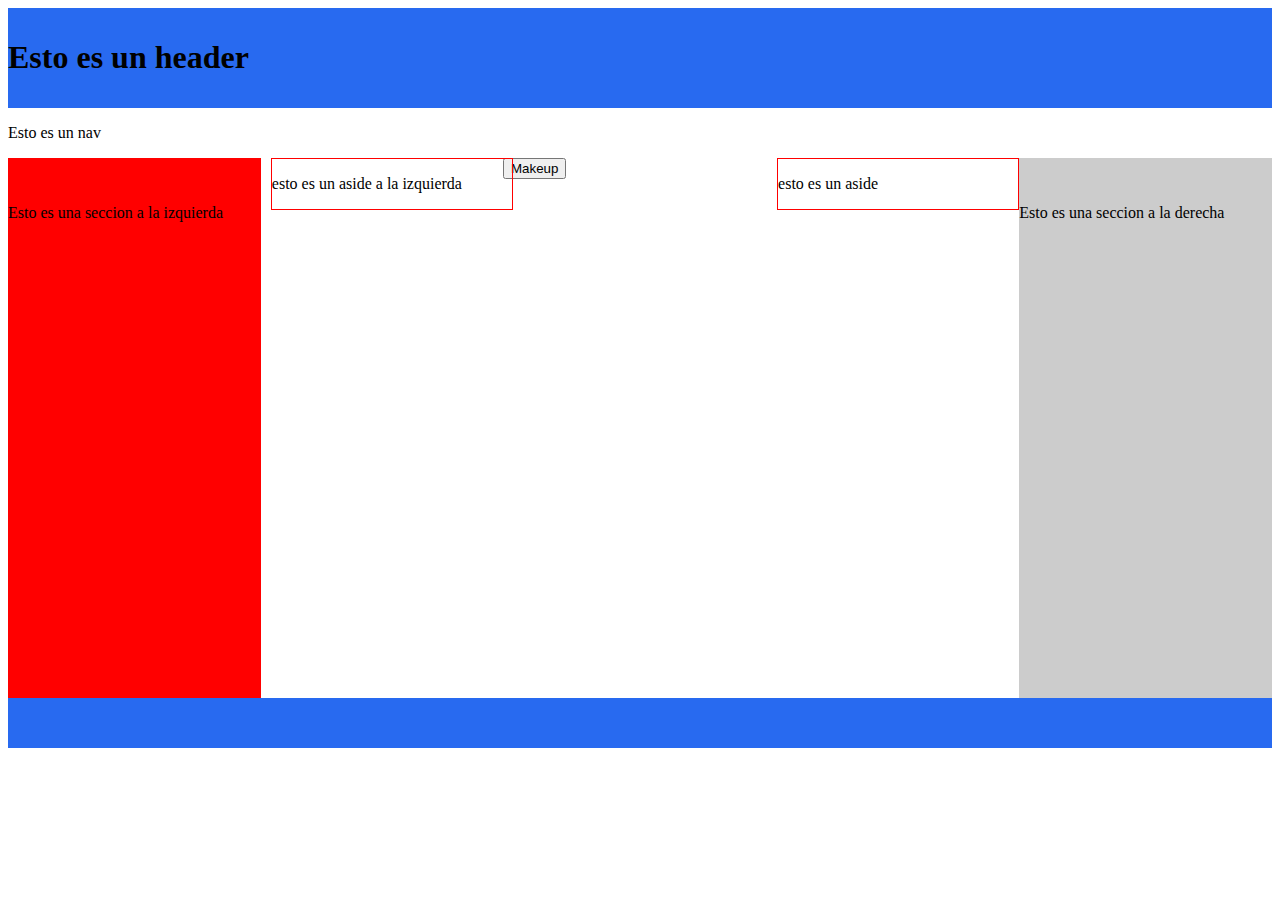
<file: maquetado1/index.html>
﻿<!DOCTYPE html>
<html>
<head>
<meta http-equiv="Content-Type" content="text/html; charset=utf-8"/>
<title>MAQUETACIÓN </title>
<link rel="stylesheet" href="css/estilo.css">	
	
	
</head>


<body>
 


        
        <header>
                        <h1>Esto es un header</h1>
        </header>

      <nav><p>Esto es un nav</p></nav>

      <section >
 <p>Esto es una seccion a la derecha</p>
 </section>

  


  <section2> 
  <p>Esto es una seccion a la izquierda</p>
  </section2><aside2> <p>esto es un aside a la izquierda</p></aside2> 
      <aside> <p>esto es un aside</p></aside> 
     
<a href="makeup.html"> <input type="button" name="boton" value="Makeup"> </a>

        <footer>
            
        </footer>


</body>
</html>
</file>
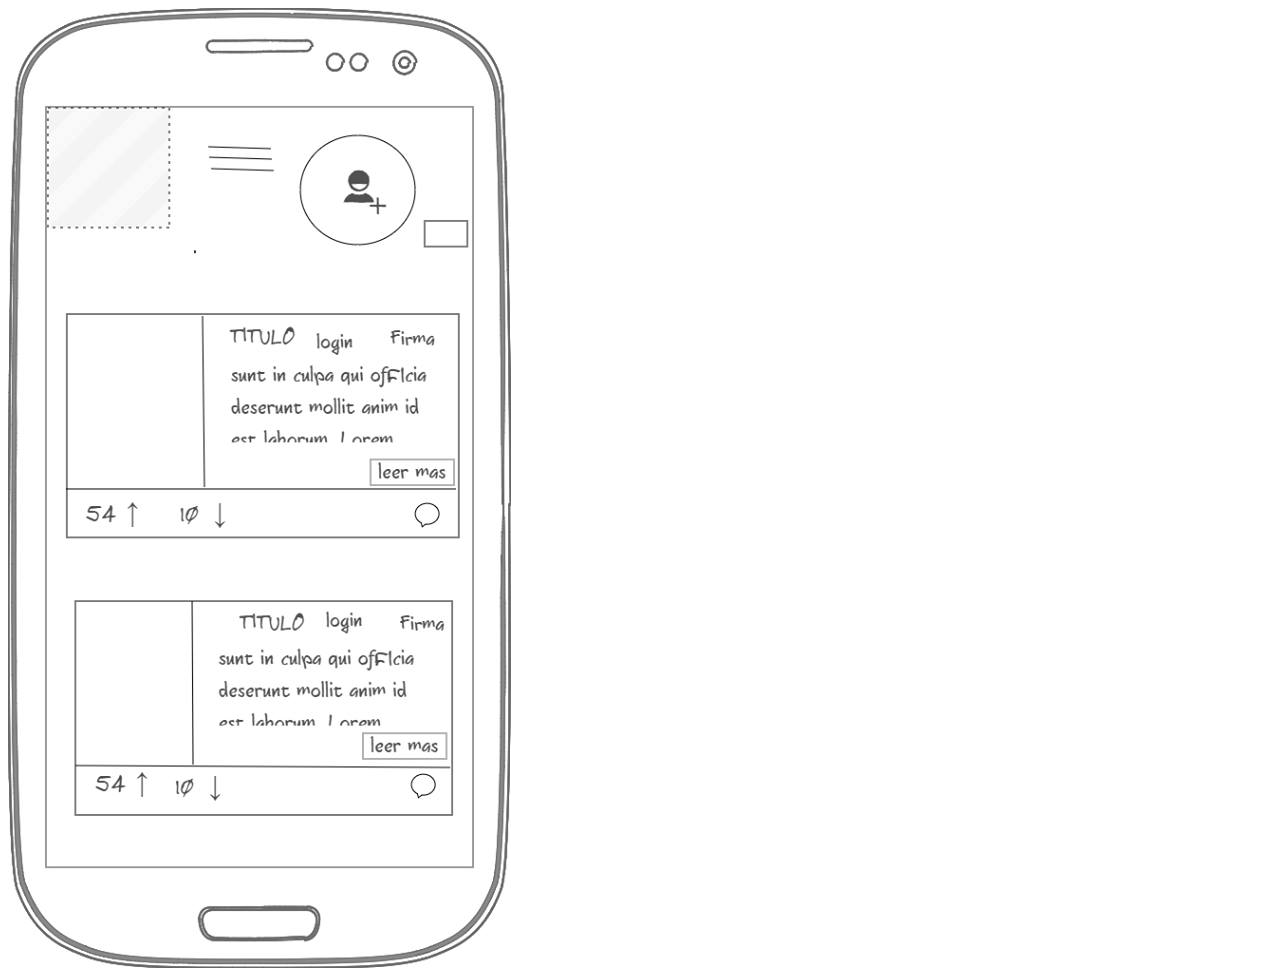
<file: maquetado1/makeup.html>
<!DOCTYPE html>
<html>
<head>
<meta http-equiv="Content-Type" content="text/html; charset=utf-8"/>
<title>MAQUETACIÓN </title>
<link rel="stylesheet" href="css/estilo.css">	
</head>


<body>
 


        
       

     <img src="img/makeup.png" />
       


</body>
</html>
</file>
<file: maquetado1/css/estilo.css>
html,body{height:100%}header{display:flex;background:#286af0;padding:10px 0}section{width:20%;height:50%;background:#ccc;float:right;overflow:auto;padding-bottom:60px;padding-top:30px}section2{width:20%;height:50%;background:#f00;float:left;overflow:auto;padding-bottom:60px;padding-top:30px}article{width:79%;display:table-column;background:#f00;float:left;overflow:auto;padding-bottom:60px;padding-top:30px;imgdisplay:block;margin:auto}aside{float:right;border:1px solid #f00;width:19%;border:1px solid #f00;position:bottom;}aside2{position:relative;float:left;border:1px solid #f00;width:19%;border:1px solid #f00;left:10px}footer{position:relative;margin-top:-50px;height:40px;padding:5px 0;clear:both;background:#286af0;text-align:center;color:#fff}figure{display:table margin 0 auto}
</file>
